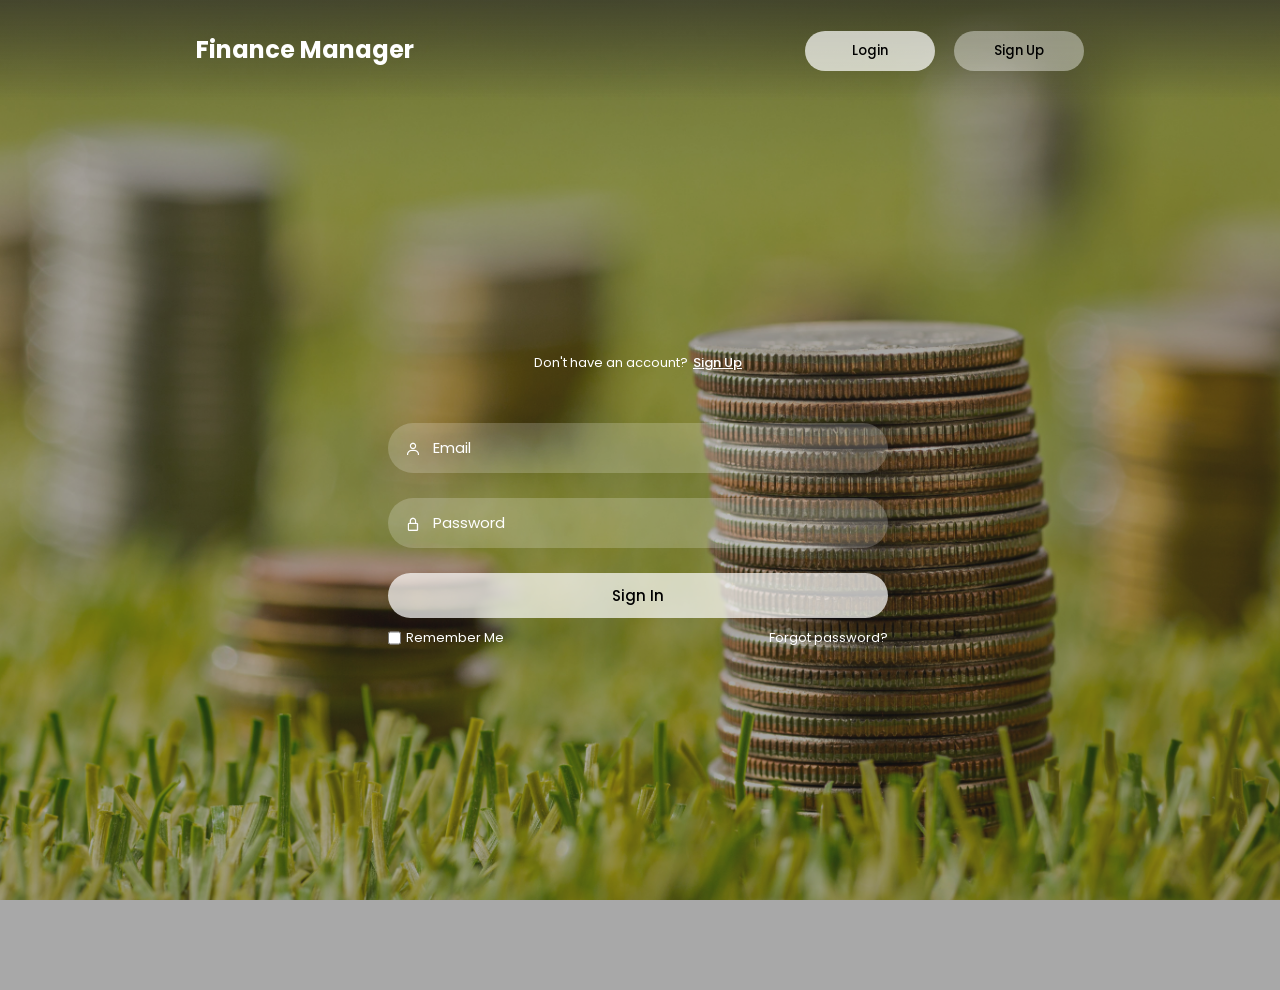
<file: FINANCIAL MANAGER/login/Login.html>
<!DOCTYPE html>
<html lang="en">
<head>
    <meta charset="UTF-8">
    <meta http-equiv="X-UA-Compatible" content="IE=edge">
    <meta name="viewport" content="width=device-width, initial-scale=1.0">
    <link href='https://unpkg.com/boxicons@2.1.4/css/boxicons.min.css' rel='stylesheet'>
    <title id="title">Finance Login Page</title>
    <link rel="stylesheet" href="Portal.css">
</head>
<body>
 <div class="wrapper">
    <nav class="nav">
        <div class="nav-menu " id="navMenu">
           <span style="color: white;"><h2>Finance Manager</h2></span>
        </div>
        <div class="nav-button">
                <button class="btn white-btn" id="loginBtn" onclick="login()">Login</button>
                <button class="btn" id="registerBtn" onclick="register()">Sign Up</button>
            </div>
        <div class="nav-menu-btn">
            <i class="bx bx-menu" onclick="myMenuFunction()"></i>
        </div>
    </nav>
<!----------------------------- Form box ----------------------------------->    
<div class="form-box">
        <!------------------- login form -------------------------->
        
        <div class="login-container" id="login">
            <form action="/login" method="POST" id="loginForm">
                <div class="top">
                    <span>Don't have an account? <a href="#" onclick="register()">Sign Up</a></span>
                    <header></header>
                </div>
                <div class="input-box">
                    <input id="login-email" type="email" class="input-field" placeholder="Email" required>
                    <i class="bx bx-user"></i>
                </div>
                <div class="input-box">
                    <input id="login-password" type="password" class="input-field" placeholder="Password" required>
                    <i class="bx bx-lock-alt"></i>
                </div>
                <div class="input-box">
                    <input type="submit" class="submit" value="Sign In">
                </div>
                <div class="two-col">
                    <div class="one">
                        <input type="checkbox" id="login-check">
                        <label for="login-check"> Remember Me</label>
                    </div>
                    <div class="two">
                        <label><a href="#">Forgot password?</a></label>
                    </div>
                </div>
            </form>
        </div>
        
        <!------------------- registration form -------------------------->
        
        <div class="register-container" id="register">
            <form action="/Login.html" method="POST" id="registerForm">
                <div class="top">
                    <span>Have an account? <a href="#" onclick="login()">Login</a></span>
                    <header>Sign Up</header>
                </div>
                <div class="two-forms">
                    <div class="input-box">
                        <input id="first_name" type="text" class="input-field" placeholder="First Name" required>
                        <i class="bx bx-user"></i>
                    </div>
                    <div class="input-box">
                        <input id="last_name" type="text" class="input-field" placeholder="Last Name" required>
                        <i class="bx bx-user"></i>
                    </div>
                </div>
                <div class="input-box">
                    <input id="register-email" type="email" class="input-field" placeholder="Email" required>
                    <i class="bx bx-envelope"></i>
                </div>
                <div class="input-box">
                    <input id="register-password" type="password" class="input-field" placeholder="Password" required>
                    <i class="bx bx-lock-alt"></i>
                </div>
                <div class="input-box">
                    <input type="submit" class="submit" value="Register">
                </div>
                <div class="two-col">
                    <div class="one">
                        <input type="checkbox" id="register-check">
                        <label for="register-check"> Remember Me</label>
                    </div>
                    <div class="two">
                        <label><a href="#">Terms & conditions</a></label>
                    </div>
                </div>
            </form>
        </div>
    </div>
</div>
</body>   
<script>
    function myMenuFunction() {
        var i = document.getElementById("navMenu");
        if (i.className === "nav-menu") {
            i.className += " responsive";
        } else {
            i.className = "nav-menu";
        }
    }

    var x = document.getElementById("login");
    var y = document.getElementById("register");
    function login() {
        x.style.left = "4px";
        y.style.right = "-520px";
        x.style.opacity = 1;
        y.style.opacity = 0;
    }
    function register() {
        x.style.left = "-510px";
        y.style.right = "5px";
        x.style.opacity = 0;
        y.style.opacity = 1;
    }
</script>
<script  src="Login.js"></script>
</html>
</file>
<file: FINANCIAL MANAGER/login/Portal.css>
@import url("https://fonts.googleapis.com/css2?family=Poppins:wght@300;400;500;600;700;800;900&display=swap");
*{  
    margin: 0;
    padding: 0;
    box-sizing: border-box;
    font-family: 'Poppins', sans-serif;
}
body{
    background: url("img2.jpg");
    background-size: cover;
    background-repeat: no-repeat;
    background-attachment: fixed;
    overflow: hidden;
}
.wrapper{
    display: flex;
    justify-content: center;
    align-items: center;
    min-height: 110vh;
    background: rgba(39, 39, 39, 0.4);
}
.nav{
    position: fixed;
    top: 0;
    display: flex;
    justify-content: space-around;
    width: 100%;
    height: 100px;
    line-height: 100px;
    background: linear-gradient(rgba(39,39,39, 0.6), transparent);
    z-index: 100;
}
.nav-logo p{
    color: white;
    font-size: 25px;
    font-weight: 600;
}
.nav-menu ul{
    display: flex;
}
.nav-menu ul li{
    list-style-type: none;
}
.nav-menu ul li .link{
    text-decoration: none;
    font-weight: 500;
    color: #fff;
    padding-bottom: 15px;
    margin: 0 25px;
}
.link:hover, .active{
    border-bottom: 2px solid #fff;
}
.nav-button .btn{
    width: 130px;
    height: 40px;
    font-weight: 500;
    background: rgba(255, 255, 255, 0.4);
    border: none;
    border-radius: 30px;
    cursor: pointer;
    transition: .3s ease;
}
.btn:hover{
    background: rgba(255, 255, 255, 0.3);
}
#registerBtn{
    margin-left: 15px;
}
.btn.white-btn{
    background: rgba(255, 255, 255, 0.7);
}
.btn.btn.white-btn:hover{
    background: rgba(255, 255, 255, 0.5);
}
.nav-menu-btn{
    display: none;
}
.form-box{
    position: relative;
    display: flex;
    align-items: center;
    justify-content: center;
    width: 512px;
    height: 420px;
    overflow: hidden;
    z-index: 2;
}
.login-container{
    position: absolute;
    left: 4px;
    width: 500px;
    display: flex;
    flex-direction: column;
    transition: .5s ease-in-out;
}
.register-container{
    position: absolute;
    right: -520px;
    width: 500px;
    display: flex;
    flex-direction: column;
    transition: .5s ease-in-out;
}
.top span{
    color: #fff;
    font-size: small;
    padding: 10px 0;
    display: flex;
    justify-content: center;
}
.top span a{
    font-weight: 500;
    color: #fff;
    margin-left: 5px;
}
header{
    color: #fff;
    font-size: 30px;
    text-align: center;
    padding: 10px 0 30px 0;
}
.two-forms{
    display: flex;
    gap: 10px;
}
.input-field{
    font-size: 15px;
    background: rgba(255, 255, 255, 0.2);
    color: #fff;
    height: 50px;
    width: 100%;
    padding: 0 10px 0 45px;
    border: none;
    border-radius: 30px;
    outline: none;
    transition: .2s ease;
}
.input-field:hover, .input-field:focus{
    background: rgba(255, 255, 255, 0.25);
}
::-webkit-input-placeholder{
    color: #fff;
}
.input-box i{
    position: relative;
    top: -35px;
    left: 17px;
    color: #fff;
}
.submit{
    font-size: 15px;
    font-weight: 500;
    color: black;
    height: 45px;
    width: 100%;
    border: none;
    border-radius: 30px;
    outline: none;
    background: rgba(255, 255, 255, 0.7);
    cursor: pointer;
    transition: .3s ease-in-out;
}
.submit:hover{
    background: rgba(255, 255, 255, 0.5);
    box-shadow: 1px 5px 7px 1px rgba(0, 0, 0, 0.2);
}
.two-col{
    display: flex;
    justify-content: space-between;
    color: #fff;
    font-size: small;
    margin-top: 10px;
}
.two-col .one{
    display: flex;
    gap: 5px;
}
.two label a{
    text-decoration: none;
    color: #fff;
}
.two label a:hover{
    text-decoration: underline;
}
@media only screen and (max-width: 786px){
    .nav-button{
        display: none;
    }
    .nav-menu.responsive{
        top: 100px;
    }
    .nav-menu{
        position: absolute;
        top: -800px;
        display: flex;
        justify-content: center;
        background: rgba(255, 255, 255, 0.2);
        width: 100%;
        height: 90vh;
        backdrop-filter: blur(20px);
        transition: .3s;
    }
    .nav-menu ul{
        flex-direction: column;
        text-align: center;
    }
    .nav-menu-btn{
        display: block;
    }
    .nav-menu-btn i{
        font-size: 25px;
        color: #fff;
        padding: 10px;
        background: rgba(255, 255, 255, 0.2);
        border-radius: 50%;
        cursor: pointer;
        transition: .3s;
    }
    .nav-menu-btn i:hover{
        background: rgba(255, 255, 255, 0.15);
    }
}
@media only screen and (max-width: 540px) {
    .wrapper{
        min-height: 100vh;
    }
    .form-box{
        width: 100%;
        height: 500px;
    }
    .register-container, .login-container{
        width: 100%;
        padding: 0 20px;
    }
    .register-container .two-forms{
        flex-direction: column;
        gap: 0;
    }
}
</file>
